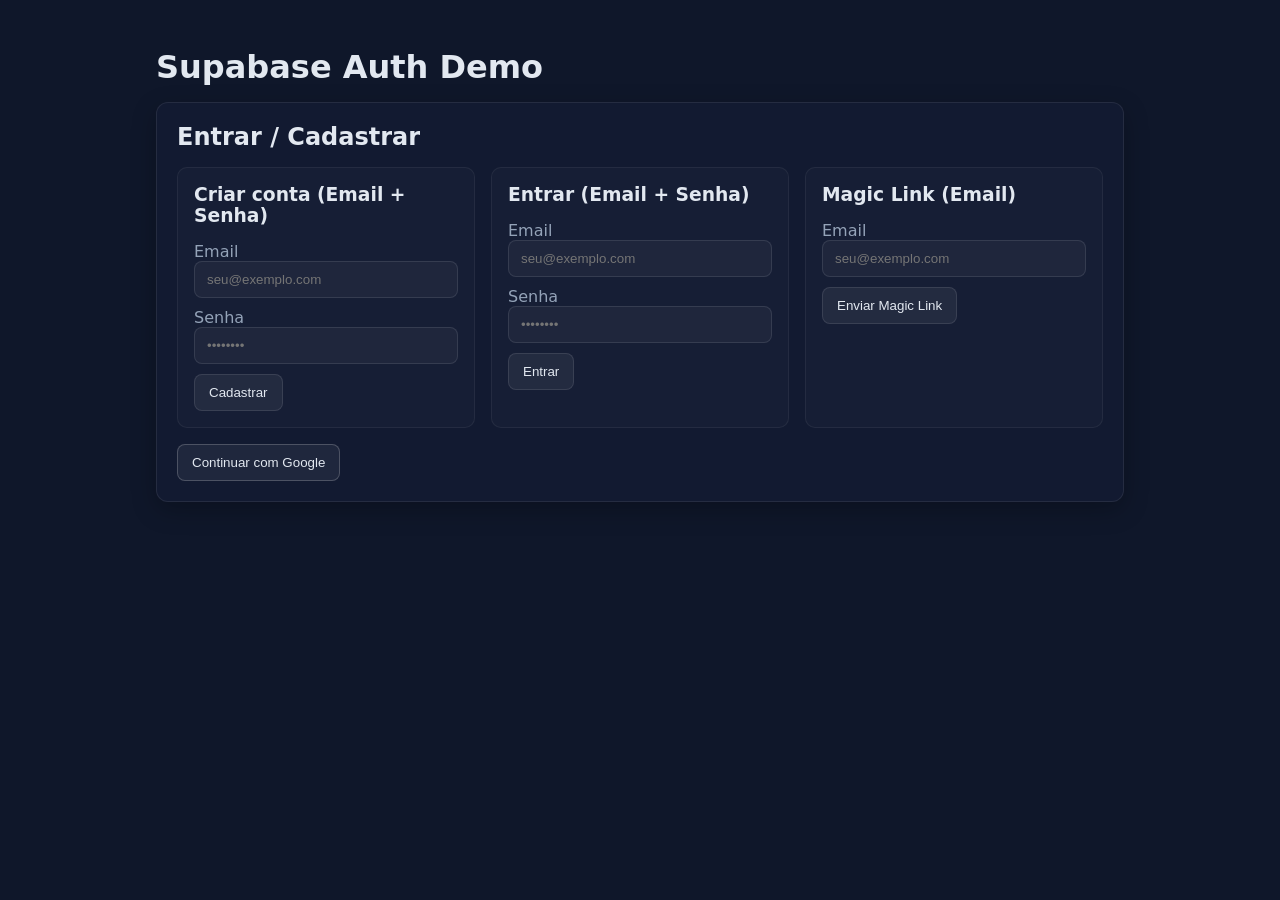
<file: supabase-auth-demo/index.html>
<!doctype html>
<html lang="pt-BR">
  <head>
    <meta charset="utf-8" />
    <meta name="viewport" content="width=device-width, initial-scale=1" />
    <title>Supabase Auth Demo</title>
    <link rel="stylesheet" href="./styles.css" />
  </head>
  <body>
    <main class="container">
      <h1>Supabase Auth Demo</h1>

      <section id="signed-out" class="card">
        <h2>Entrar / Cadastrar</h2>

        <div class="grid">
          <div class="panel">
            <h3>Criar conta (Email + Senha)</h3>
            <form id="signup-form">
              <label>Email
                <input id="signup-email" type="email" placeholder="seu@exemplo.com" required />
              </label>
              <label>Senha
                <input id="signup-password" type="password" placeholder="••••••••" required />
              </label>
              <button type="submit">Cadastrar</button>
            </form>
          </div>

          <div class="panel">
            <h3>Entrar (Email + Senha)</h3>
            <form id="signin-form">
              <label>Email
                <input id="signin-email" type="email" placeholder="seu@exemplo.com" required />
              </label>
              <label>Senha
                <input id="signin-password" type="password" placeholder="••••••••" required />
              </label>
              <button type="submit">Entrar</button>
            </form>
          </div>

          <div class="panel">
            <h3>Magic Link (Email)</h3>
            <form id="magic-form">
              <label>Email
                <input id="magic-email" type="email" placeholder="seu@exemplo.com" required />
              </label>
              <button type="submit">Enviar Magic Link</button>
            </form>
          </div>
        </div>

        <div class="oauth">
          <button id="google-button" class="btn-google">Continuar com Google</button>
        </div>

        <div id="auth-error" class="error" role="alert" aria-live="polite"></div>
        <div id="auth-info" class="info"></div>
      </section>

      <section id="signed-in" class="card hidden">
        <h2>Sessão ativa</h2>
        <div class="grid">
          <div class="panel">
            <h3>Usuário</h3>
            <pre id="user-json" class="code"></pre>
          </div>
          <div class="panel">
            <h3>Perfil (opcional)</h3>
            <pre id="profile-json" class="code"></pre>
            <button id="refresh-profile">Atualizar Perfil</button>
          </div>
        </div>
        <div>
          <button id="signout-button" class="btn-danger">Sair</button>
        </div>
      </section>
    </main>

    <script type="module" src="./app.js"></script>
  </body>
  </html>
</file>
<file: supabase-auth-demo/styles.css>
:root {
  --bg: #0f172a;
  --card: #121a31;
  --text: #e2e8f0;
  --muted: #94a3b8;
  --accent: #22c55e;
  --danger: #ef4444;
}

* {
  box-sizing: border-box;
}

html, body {
  margin: 0;
  padding: 0;
  background: var(--bg);
  color: var(--text);
  font-family: ui-sans-serif, system-ui, -apple-system, Segoe UI, Roboto, Ubuntu, Cantarell, Noto Sans, Helvetica Neue, Arial;
}

.container {
  max-width: 1000px;
  margin: 48px auto;
  padding: 0 16px;
}

h1, h2, h3 {
  margin: 0 0 16px 0;
}

.card {
  background: var(--card);
  border: 1px solid rgba(255, 255, 255, 0.08);
  border-radius: 12px;
  padding: 20px;
  box-shadow: 0 8px 24px rgba(0, 0, 0, 0.25);
}

.grid {
  display: grid;
  grid-template-columns: repeat(auto-fit, minmax(280px, 1fr));
  gap: 16px;
}

.panel {
  background: rgba(255, 255, 255, 0.02);
  border: 1px solid rgba(255, 255, 255, 0.06);
  border-radius: 10px;
  padding: 16px;
}

label {
  display: block;
  margin-bottom: 10px;
  color: var(--muted);
}

input[type="email"], input[type="password"] {
  width: 100%;
  padding: 10px 12px;
  border-radius: 8px;
  border: 1px solid rgba(255, 255, 255, 0.1);
  background: rgba(255, 255, 255, 0.04);
  color: var(--text);
}

button {
  display: inline-flex;
  align-items: center;
  justify-content: center;
  gap: 8px;
  padding: 10px 14px;
  border-radius: 8px;
  border: 1px solid rgba(255, 255, 255, 0.1);
  background: rgba(255, 255, 255, 0.06);
  color: var(--text);
  cursor: pointer;
}

button:hover {
  filter: brightness(1.1);
}

.btn-google {
  border-color: rgba(255, 255, 255, 0.2);
}

.btn-danger {
  background: rgba(239, 68, 68, 0.15);
  border-color: rgba(239, 68, 68, 0.4);
}

.oauth {
  margin-top: 16px;
}

.error {
  display: none;
  margin-top: 12px;
  padding: 10px 12px;
  border-radius: 8px;
  background: rgba(239, 68, 68, 0.15);
  border: 1px solid rgba(239, 68, 68, 0.35);
  color: #fecaca;
}

.info {
  display: none;
  margin-top: 12px;
  padding: 10px 12px;
  border-radius: 8px;
  background: rgba(34, 197, 94, 0.12);
  border: 1px solid rgba(34, 197, 94, 0.35);
  color: #bbf7d0;
}

.hidden {
  display: none;
}

.code {
  background: rgba(0, 0, 0, 0.35);
  border: 1px solid rgba(255, 255, 255, 0.07);
  border-radius: 8px;
  padding: 12px;
  overflow: auto;
}
</file>
